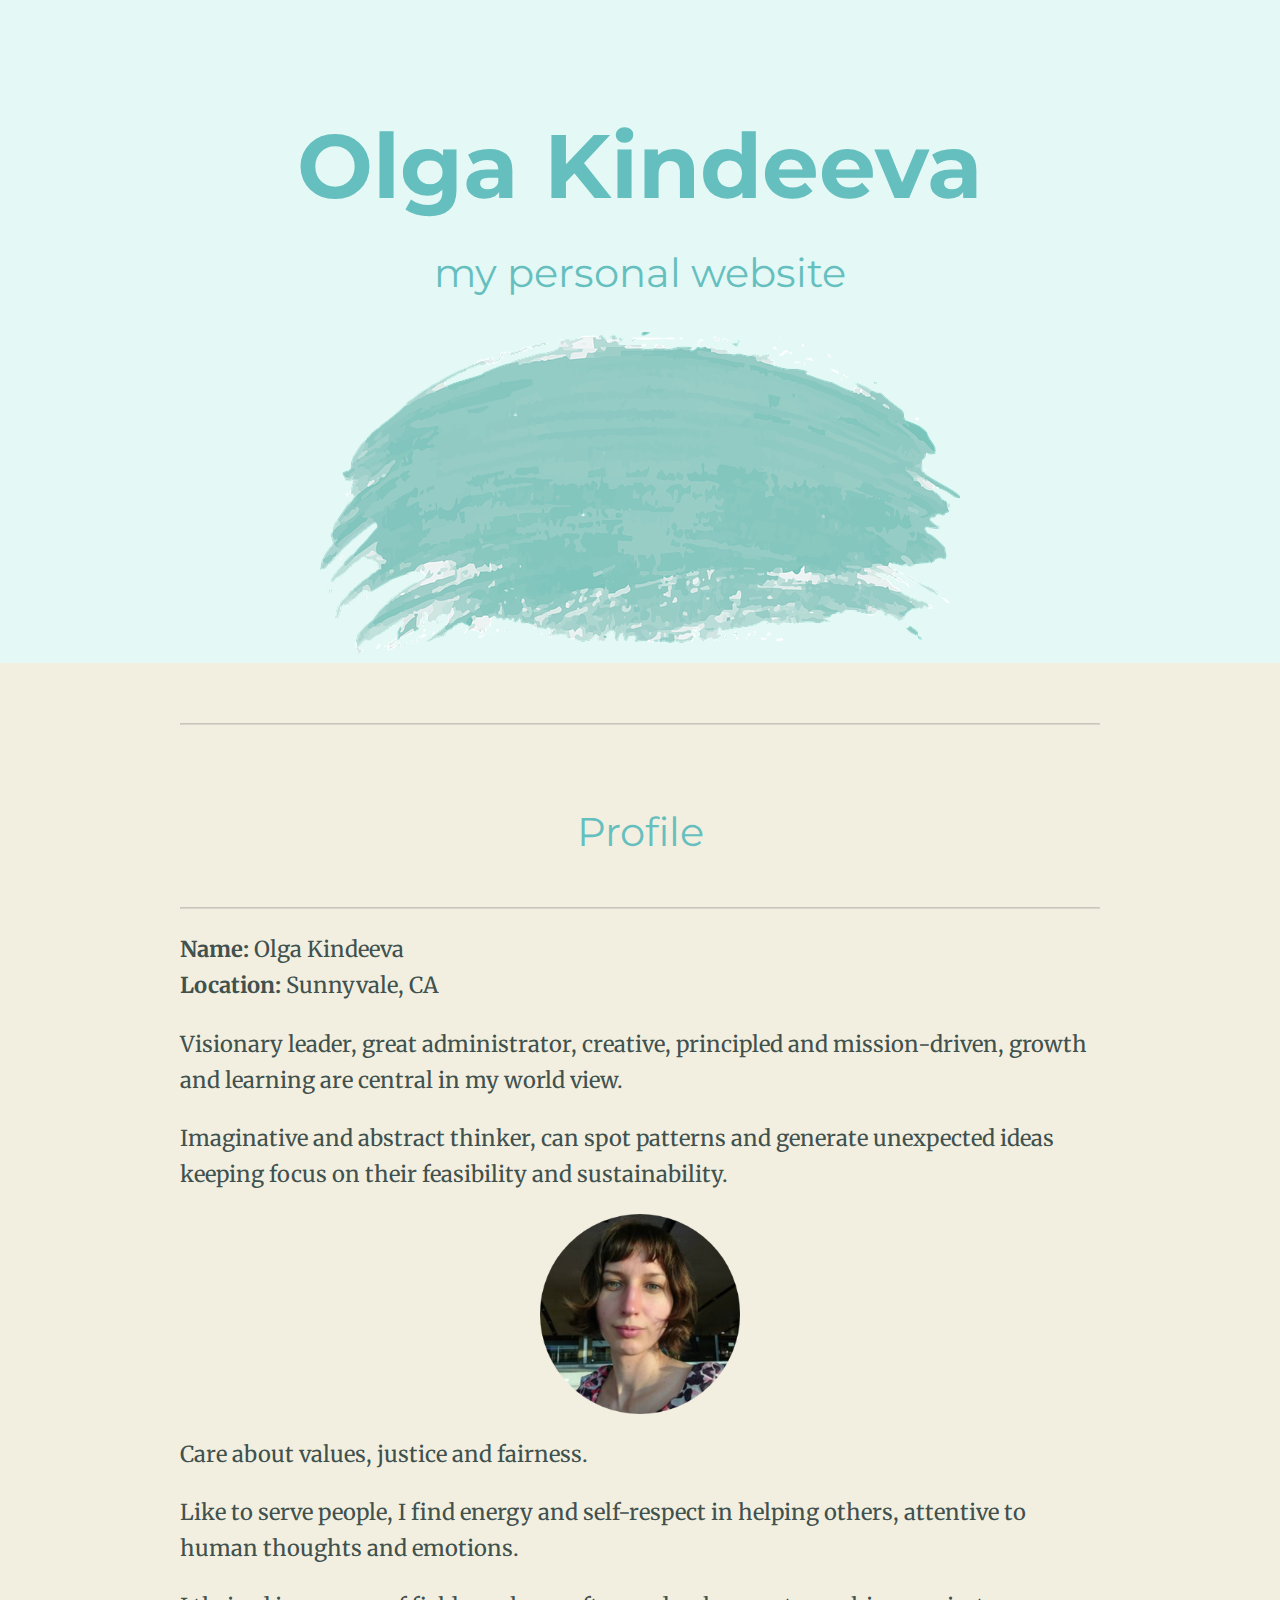
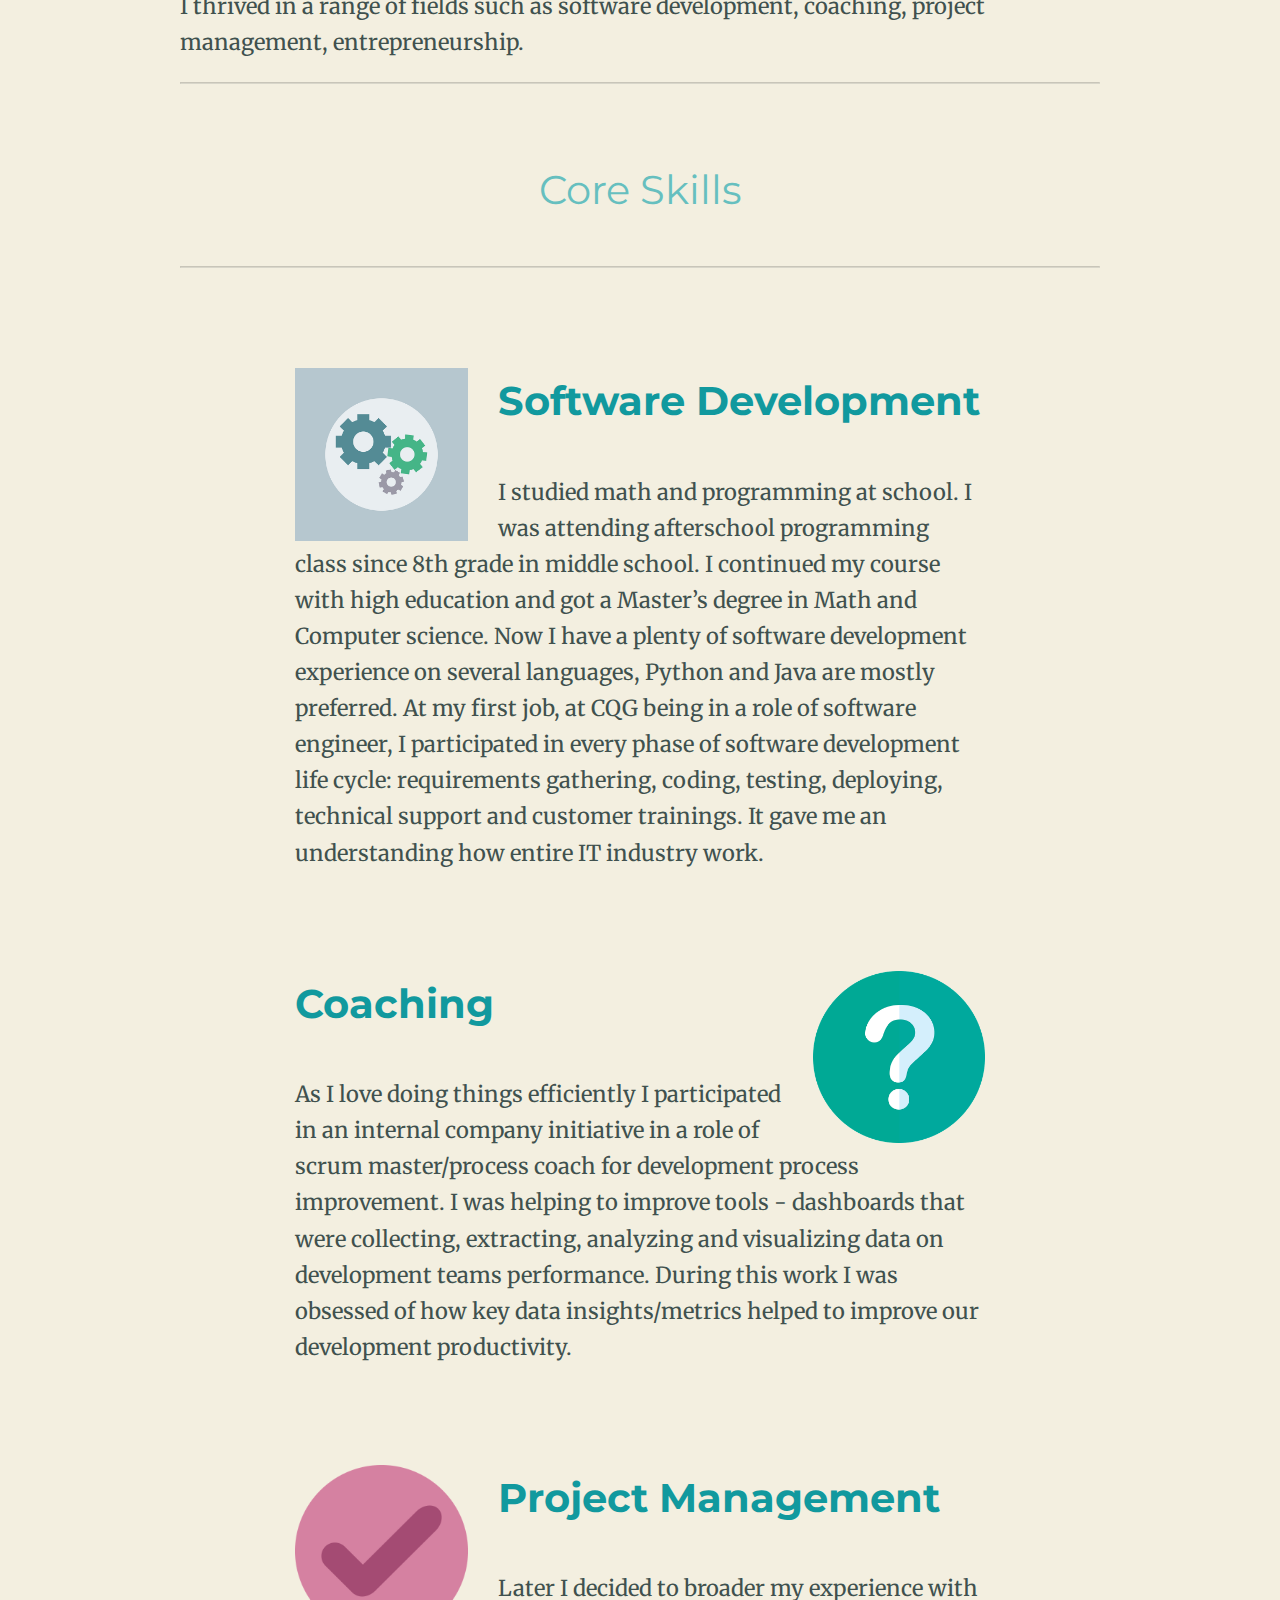
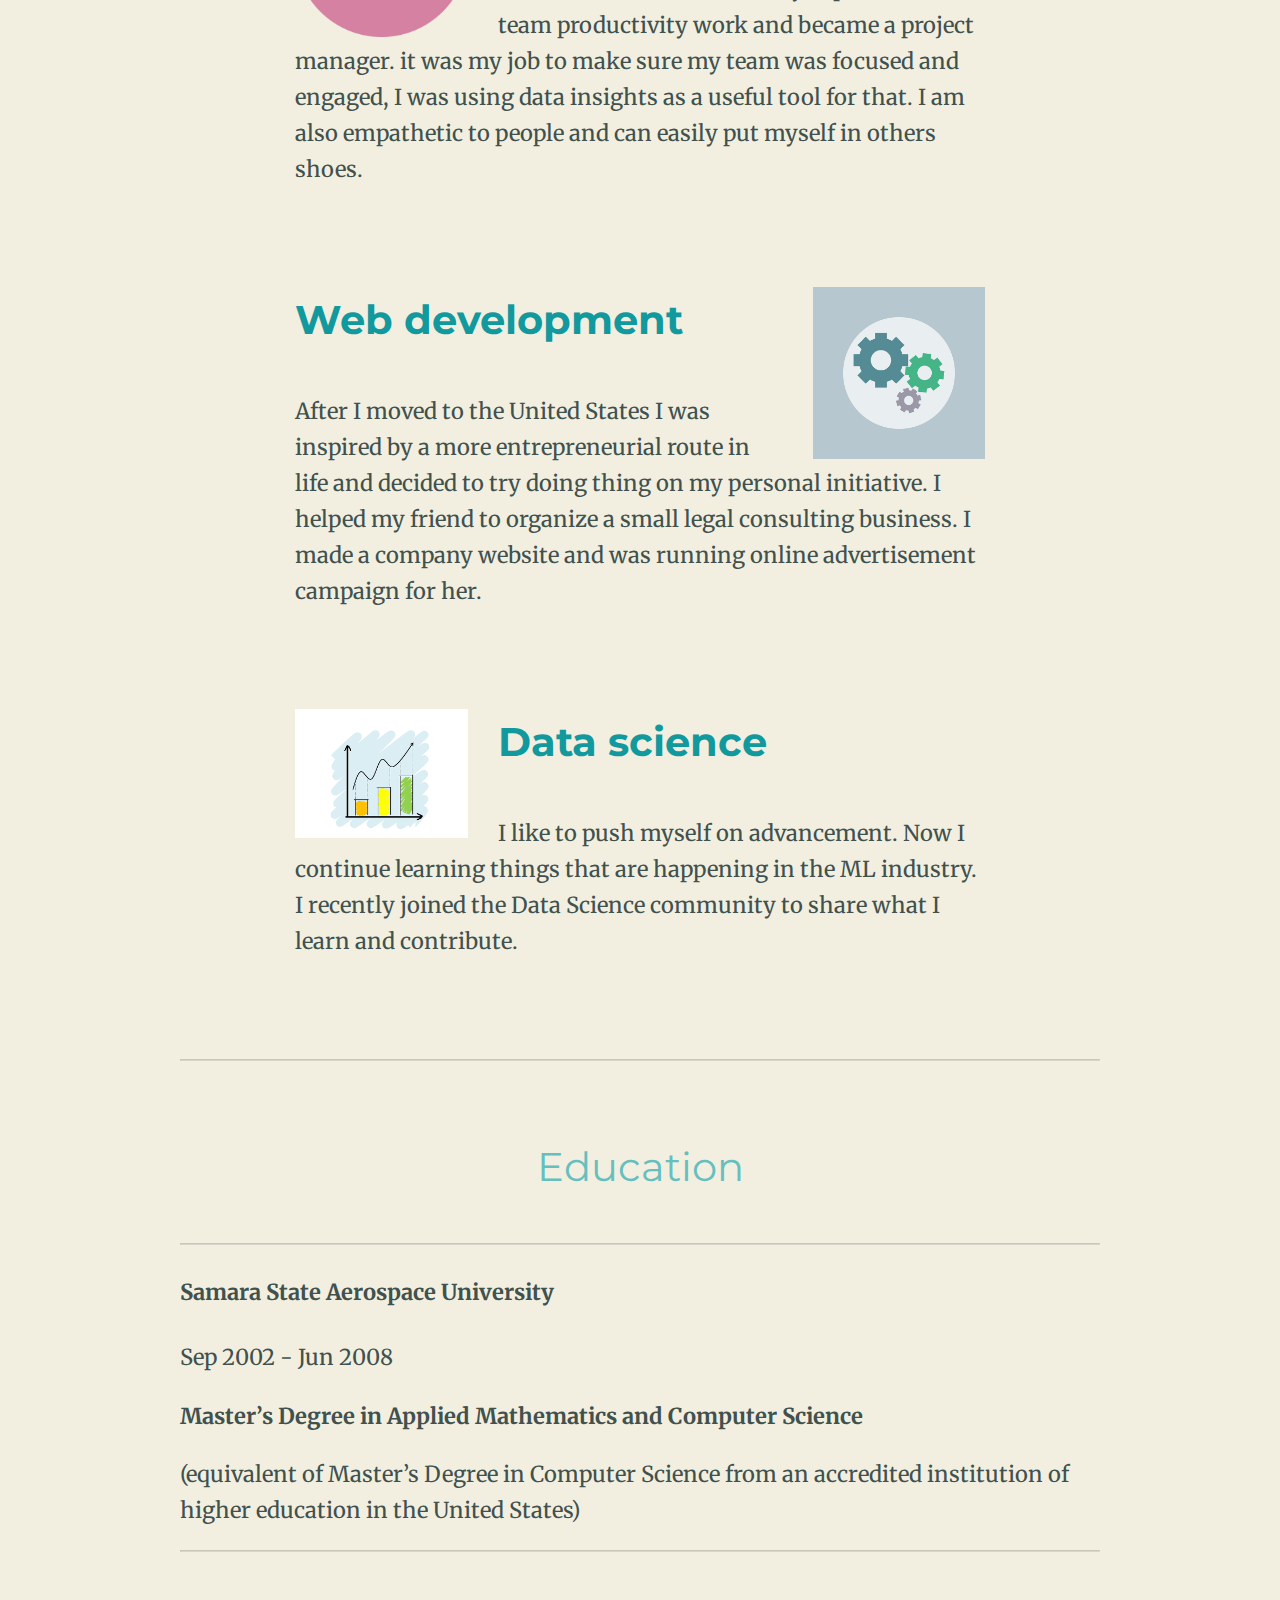
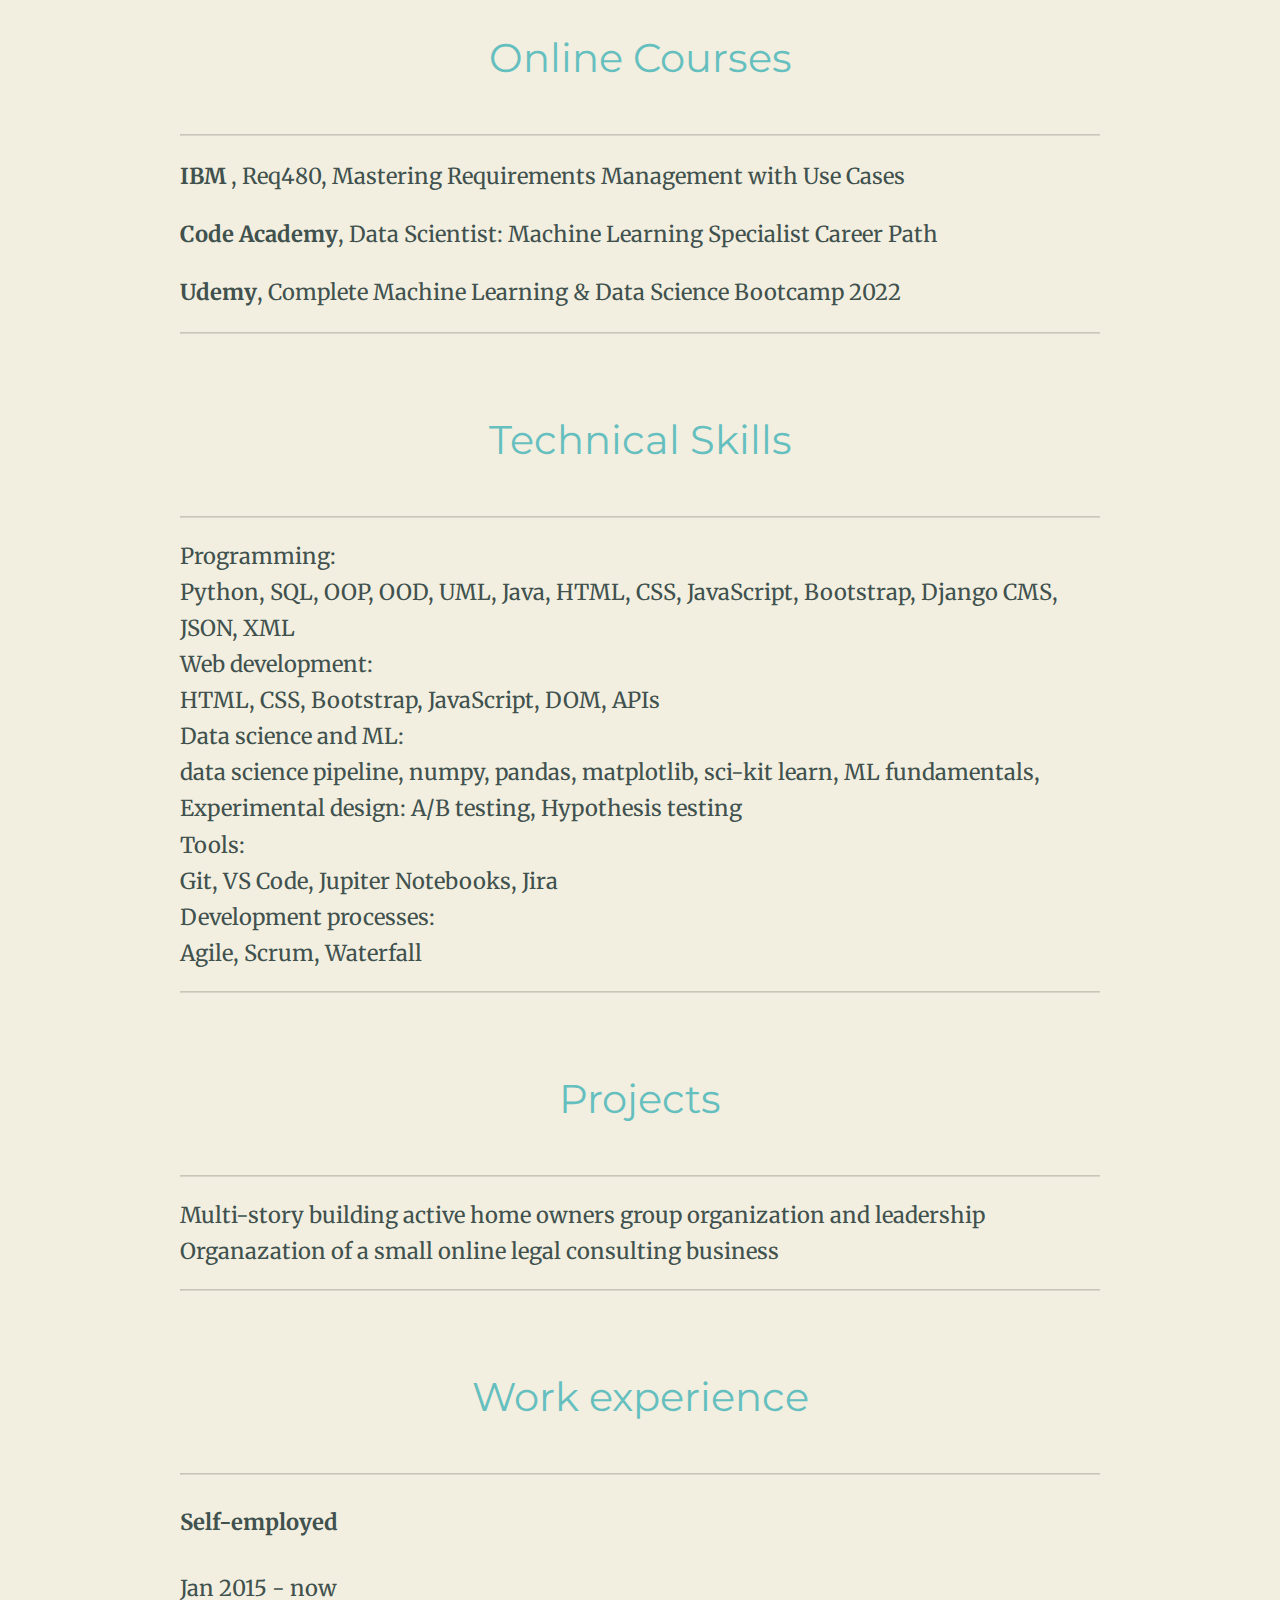
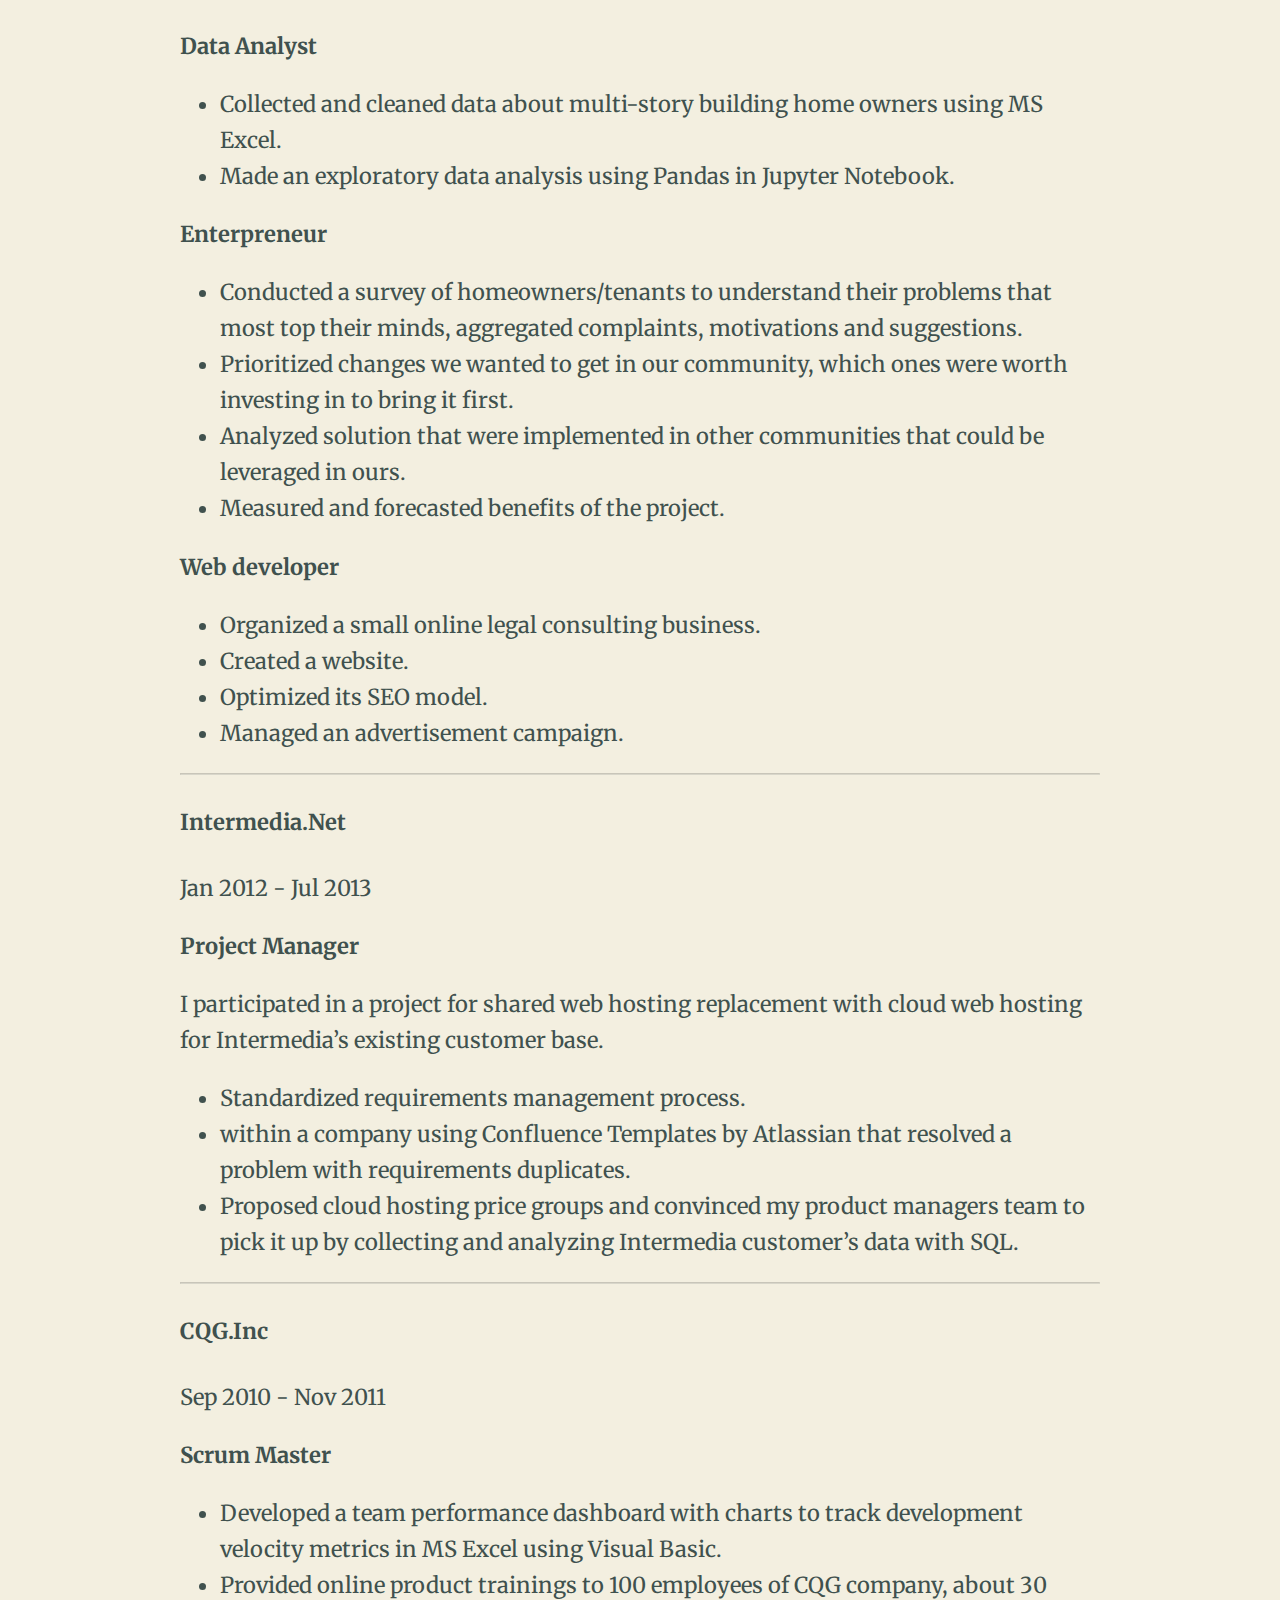
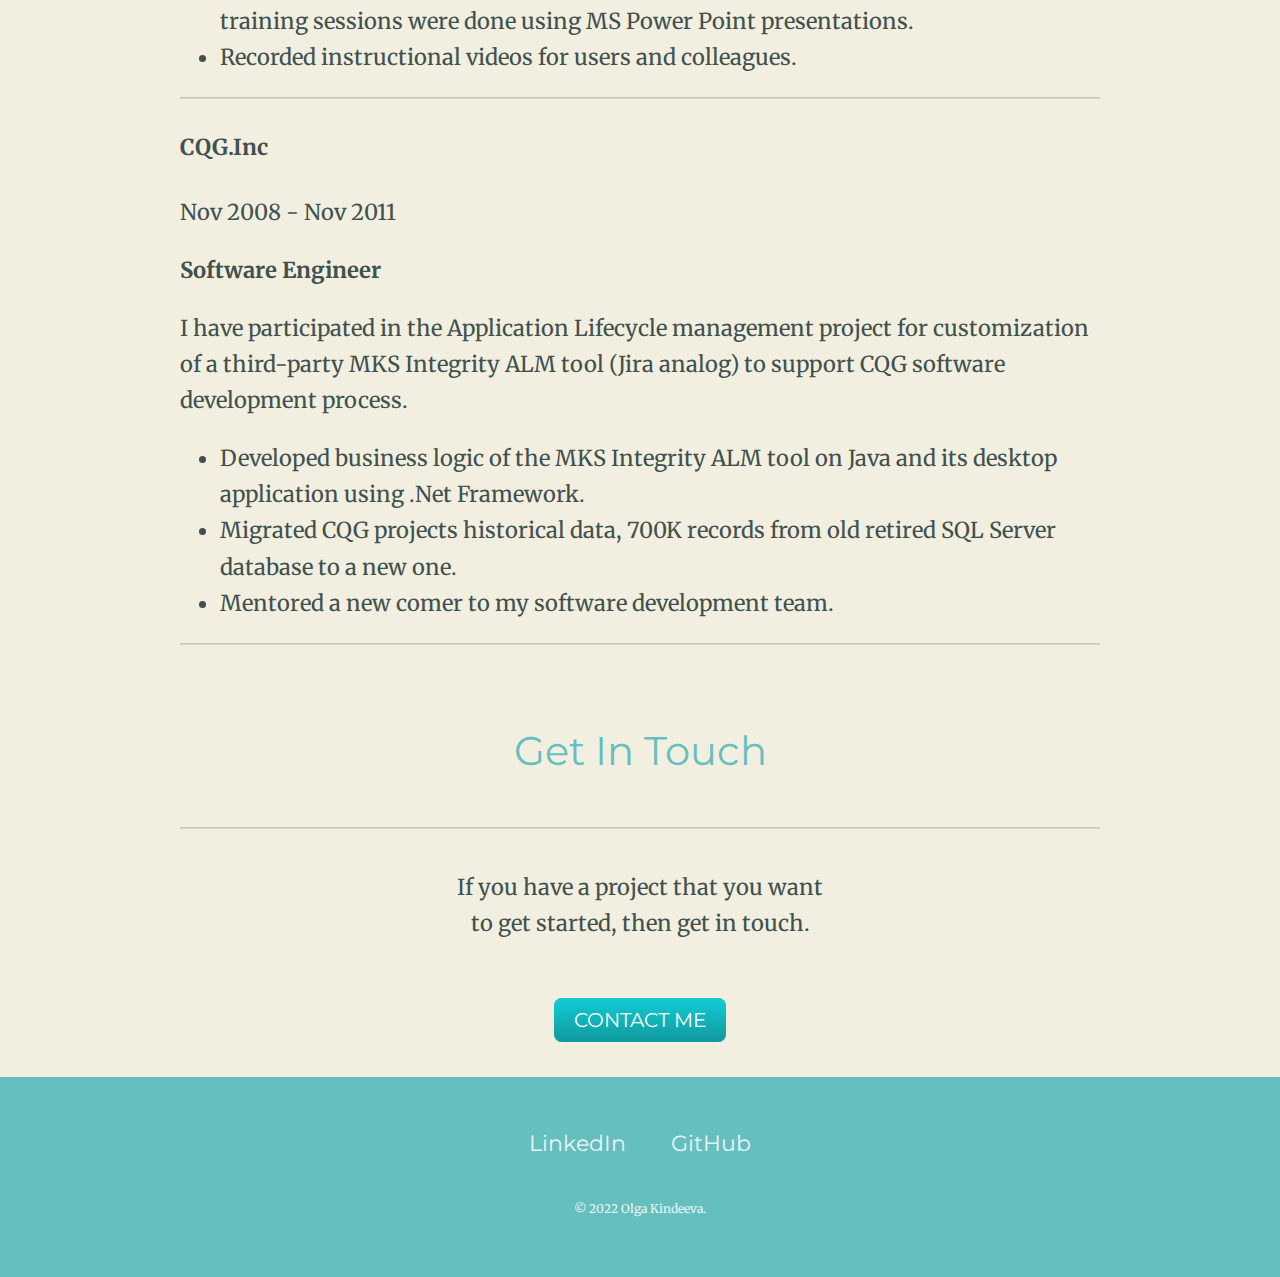
<file: index.html>
<!DOCTYPE html>
<html lang="en" dir="ltr">

  <head>
    <meta charset="utf-8">
    <title>Olga's Personal Site</title>
    <link href="https://fonts.googleapis.com/css?family=Merriweather|Montserrat|Sacramento" rel="stylesheet">
    <link rel="icon" href="images/favicon.ico">
    <link href="https://cdn.jsdelivr.net/npm/bootstrap@5.1.0/dist/css/bootstrap.min.css" rel="stylesheet" integrity="sha384-KyZXEAg3QhqLMpG8r+8fhAXLRk2vvoC2f3B09zVXn8CA5QIVfZOJ3BCsw2P0p/We" crossorigin="anonymous">
    <link rel="stylesheet" href="css/styles.css">
  </head>

  <body>

    <div class="top-container">
      
      <div class="row">
        <div class="col-lg-12">
          <div class="title-text">
            <h1 class="my-name">Olga Kindeeva</h1>
            <h2 class="my-description">my personal website</h3>
          </div>
        </div>
        
      </div>
      <div class="row">
        <div class="col-lg-12">
          <img class="mountain" src="images/watercolor.png" alt="watercolor-img">
        </div>
      </div>
    </div>  
    

    <div class="middle-container">

        <hr>
        <!--Profile-->
        <div class="profile">
          <h2>Profile</h2>
          <hr>
          <div class="row">
            <div class="col-lg-4">
              <p>
                <strong>Name:</strong>
                Olga Kindeeva<br />
                
                <strong>Location:</strong>
                Sunnyvale, CA
                <br />
              </p>
              <p>
                Visionary leader, great administrator, creative, principled and mission-driven, growth and learning are central in my world view.
                
                
              </p>
              <p>
                Imaginative and abstract thinker, can spot patterns and generate unexpected ideas keeping focus on their feasibility and sustainability.
              </p>
            </div>
            <div class="col-lg-4">
              <img id ="profile-img" src="images/circle Olga image.png" alt="Olga profile picture" width="200" height="200" />
            </div>
            <div class="col-lg-4">
              <p>
                Care about values, justice and fairness.
                
                
                
              </p>
              <p>
                Like to serve people, I find energy and self-respect in helping others, attentive to human thoughts and emotions.
              </p>
              <p>
                
                I thrived in a range of fields such as software development, coaching, project management, entrepreneurship.
              </p>

              
            </div>
        </div>
      </div>
      
      <hr>
      <!--Skills-->
      <div class="skills">
        <h2>Core Skills</h2>
        <hr>
        <div class="skill-row">
          <img class="left-img" src="images/gear.png" alt="code-img">
          <h3>Software Development</h3>
          <p>I studied math and programming at school. I was attending afterschool programming class since 8th grade in middle school. 
            I continued my course with high education and got a Master’s degree in Math and Computer science.
             Now I have a plenty of software development experience on several languages, Python and Java are mostly preferred. At my first job, at CQG being in a role of software engineer, 
             I participated in every phase of software development life cycle: requirements gathering, coding, testing, deploying, technical support and customer trainings. 
             It gave me an understanding how entire IT industry work.
             </p>

        </div>
        <div class="skill-row">
          <img class="right-img" src="images/question.png" alt="coaching-img">
          <h3>Coaching</h3>
          <p>As I love doing things efficiently I participated in an internal company initiative in a role of scrum master/process coach for development process improvement. 
            I was helping to improve tools - dashboards that were collecting, extracting, analyzing and visualizing data on development teams performance. 
            During this work I was obsessed of how key data insights/metrics helped to improve our development productivity.</p>

        </div>
        <div class="skill-row">
          <img class="left-img" src="images/yes.png" alt="projectmanagement-img">
          <h3>Project Management</h3>
          <p>Later I decided to broader my experience with team productivity work and became a project manager. 
            it was my job to make sure my team was focused and engaged, I was using data insights as a useful tool for that. 
            I am also empathetic to people and can easily put myself in others shoes.</p>

        </div>
        <div class="skill-row">
          <img class="right-img" src="images/gear.png" alt="code-img">
          <h3>Web development</h3>
          <p>After I moved to the United States I was inspired by a more entrepreneurial route in life and decided to try doing thing on my personal initiative.
            I helped my friend to organize a small legal consulting business. I made a company website and was running online advertisement campaign for her.
          </p>
        </div>
        <div class="skill-row">
          <img class="left-img" src="images/chart.png" alt="datascience-img">
          <h3>Data science</h3>
          <p>
            I like to push myself on advancement. Now I continue learning things that are happening in the ML industry. 
            I recently joined the Data Science community to share what I learn and contribute. 
          </p>
        </div>
      </div>
      <hr>
      <!--Education-->
      <div class="education">
        <h2>Education</h2>
      </div>
      <hr>
      <div class="experience row">
        <div class="col-md-4">
          <h4>Samara State Aerospace University</h4>
          <p class="experience-period">
            Sep 2002				- 
            Jun 2008			</p>
        </div>
        <div class="col-md-8">
          <p>
            <strong>Master’s Degree in Applied Mathematics and Computer Science</strong>
            <p class="experience-description">
              (equivalent of Master’s Degree in Computer Science from an accredited institution of higher education in the United States)
            </p>
          </p>
        </div>
      </div>
      <hr>

      <!--Certifications-->
      <div class="courses">
        <h2>Online Courses</h2>
        <hr>  
        <p><strong>IBM </strong>, Req480,  Mastering Requirements Management with Use Cases</p>
        <p><strong>Code Academy</strong>, Data Scientist: Machine Learning Specialist Career Path</p>
        <p><strong>Udemy</strong>, Complete Machine Learning & Data Science Bootcamp 2022</p>	
      </div>
      <hr>
      <div class="technologies">
        <h2>Technical Skills</h2>
        <hr>
        <div class="row">
          <div class="col-lg-4">
            Programming:
          </div>
          <div class="col-lg-8">
            Python, SQL, OOP, OOD, UML, Java, HTML, CSS, JavaScript, Bootstrap, Django CMS, JSON, XML
          </div>
        </div>     
      
        <div class="row">
          <div class="col-lg-4">
            Web development:
          </div>
          <div class="col-lg-8">
            HTML, CSS, Bootstrap, JavaScript, DOM, APIs
          </div>
        </div>  
      
        
        
        <div class="row">
          <div class="col-lg-4">
            Data science and ML:
          </div>
          <div class="col-lg-8">
            data science pipeline, numpy, pandas, matplotlib,  sci-kit learn, ML fundamentals, Experimental design: A/B testing, Hypothesis testing

          </div>
        </div>         
        
        <div class="row">
          <div class="col-lg-4">
            Tools:
          </div>
          <div class="col-lg-8">
            Git, VS Code, Jupiter Notebooks, Jira                                                          

          </div>
        </div> 

        <div class="row">
          <div class="col-lg-4">
            Development processes:
          </div>
          <div class="col-lg-8">
            Agile, Scrum, Waterfall
          </div>
        </div>    

      </div>  
      <hr>

      <!--Projects-->
      <div class="projects">
        <h2>Projects</h2>
        <hr>
        <div class="row">
          <div class="col-lg-12">
            Multi-story building active home owners group organization and leadership
          </div>
          <div class="col-lg-12">
            Organazation of a small online legal consulting business
          </div>
        </div>     
      </div>
      <hr>

      <!--Work Experience-->
      <div class="work-experience">
        <h2>Work experience</h2>
        <hr>
        <div class="experience row">
          <div class="col-lg-4">
            <h4>Self-employed</h4>
            <p class="experience-period">
              Jan 2015				- 
              now		
            </p>
          </div>
          <div class="col-lg-8">
            <p>
              <strong>Data Analyst </strong>
              <p class="experience-details">
                <ul>
                  <li>Collected and cleaned data about multi-story building home owners using MS Excel.</li>
                  <li>Made an exploratory data analysis using Pandas in Jupyter Notebook.</li>
                </ul>
                
              </p>
            </p>
          </div>
        </div>

        <div class="experience row">
         
            <div class="col-lg-4">
              
              <p class="experience-period">
              </p>
            </div>
          <div class="col-lg-8">
            <strong>Enterpreneur </strong>
              <p class="experience-details">
                <ul>    
                <li>Conducted a survey of homeowners/tenants to understand their problems that most top their minds, aggregated complaints, motivations and suggestions. </li>
                <li>Prioritized changes we wanted to get in our community, which ones were worth investing in to bring it first.</li>
                <li>Analyzed solution that were implemented in other communities that could be leveraged in ours.</li>
                <li>Measured and forecasted benefits of the project.</li>
              </ul>
              </p>
          </div>
        </div>

        <div class="experience row">
          <div class="col-lg-4">
            
            <p class="experience-period">
            </p>
          </div>
          <div class="col-lg-8">
            <p>
              <strong>Web developer </strong>
              <p class="experience-details">
                <ul>
                  <li>Organized a small online legal consulting business.</li>
                  <li>Created a website.</li>
                  <li>Optimized its SEO model.</li>
                  <li>Managed an advertisement campaign.</li>
              </ul>
              </p>
            </p>
          </div>
        </div>
        <hr>

        <div class="experience row">
          <div class="col-lg-4">
            <h4>Intermedia.Net</h4>
            <p class="experience-period">
              Jan 2012				- 
              Jul 2013		
            </p>
          </div>
          <div class="col-lg-8">
            <p>
              <strong>Project Manager</strong>
              <p class="experience-details">
                I participated in  a project for shared web hosting replacement with cloud web hosting 
                for Intermedia’s existing customer base. 
                <ul>
                  <li>Standardized requirements management process.</li> 
                  <li>within a company using Confluence Templates by Atlassian that resolved a problem with requirements duplicates.</li>
                  <li>Proposed cloud hosting price groups and convinced my product managers team to pick it up by collecting and analyzing Intermedia customer’s data with SQL. </li>   
                 </ul>                                     
                  
              </p>
            </p>
          </div>
        </div>

        
        <hr>
        <div class="experience row">
          <div class="col-lg-4">
            <h4>CQG.Inc</h4>
            <p class="experience-period">
              Sep 2010				- 
              Nov 2011		
            </p>
          </div>
          <div class="col-lg-8">
            <p>
              <strong>Scrum Master</strong>
              <p class="experience-details">
                <ul>
                  <li>Developed a team performance dashboard with charts to track development velocity metrics in MS Excel using Visual Basic. </li>
                  <li>Provided online product trainings to 100 employees of CQG company, about 30 training sessions were done using MS Power Point presentations.</li>
                  <li>Recorded instructional videos for users and colleagues.</li> 
                </ul>
                
              </p>
            </p>
          </div>
        </div>
        <hr>
        <div class="experience row">
          <div class="col-lg-4">
            <h4>CQG.Inc</h4>
            <p class="experience-period">
              Nov 2008				- 
              Nov 2011		
            </p>
          </div>
          <div class="col-lg-8">
            <p>
              <strong>Software Engineer</strong>
              <p class="experience-details">
                I have participated in the Application Lifecycle management project for customization of a third-party MKS Integrity ALM tool (Jira analog) to support CQG software development process. 
                <ul>
                                                                                                                                                       
                  <li>Developed business logic of the MKS Integrity ALM tool on Java and its desktop application using .Net Framework. </li>                                                                                                                                        
                  <li>Migrated CQG projects historical data, 700K records from old retired SQL Server database to a new one.</li>                                                                                                                                                   
                  <li>Mentored a new comer to my software development team.</li>
                </ul>
                
              </p>
            </p>
          </div>
        </div>

      </div>
      <hr>

      <!--Contact me-->
      <div class="contact-me">
        <h2>Get In Touch</h2>
        <hr>
        <p class="contact-message">If you have a project that you want to get started, then get in touch.</p>
        <a class="btn" href="mailto:olga@olgakindeeva.com">CONTACT ME</a>
      </div>
  </div>
</div>  

  <div class="bottom-container">
    
    <a class="footer-link" href="https://www.linkedin.com/in/okindeeva">LinkedIn</a>
    <a class="footer-link" href="https://github.com/okind">GitHub</a>
    
    
    <p class="copyright">© 2022 Olga Kindeeva.</p>
  </div>


    <script src="https://cdn.jsdelivr.net/npm/@popperjs/core@2.9.3/dist/umd/popper.min.js" integrity="sha384-eMNCOe7tC1doHpGoWe/6oMVemdAVTMs2xqW4mwXrXsW0L84Iytr2wi5v2QjrP/xp" crossorigin="anonymous"></script>
    <script src="https://cdn.jsdelivr.net/npm/bootstrap@5.1.0/dist/js/bootstrap.min.js" integrity="sha384-cn7l7gDp0eyniUwwAZgrzD06kc/tftFf19TOAs2zVinnD/C7E91j9yyk5//jjpt/" crossorigin="anonymous"></script>
  </body>

</html>
</file>
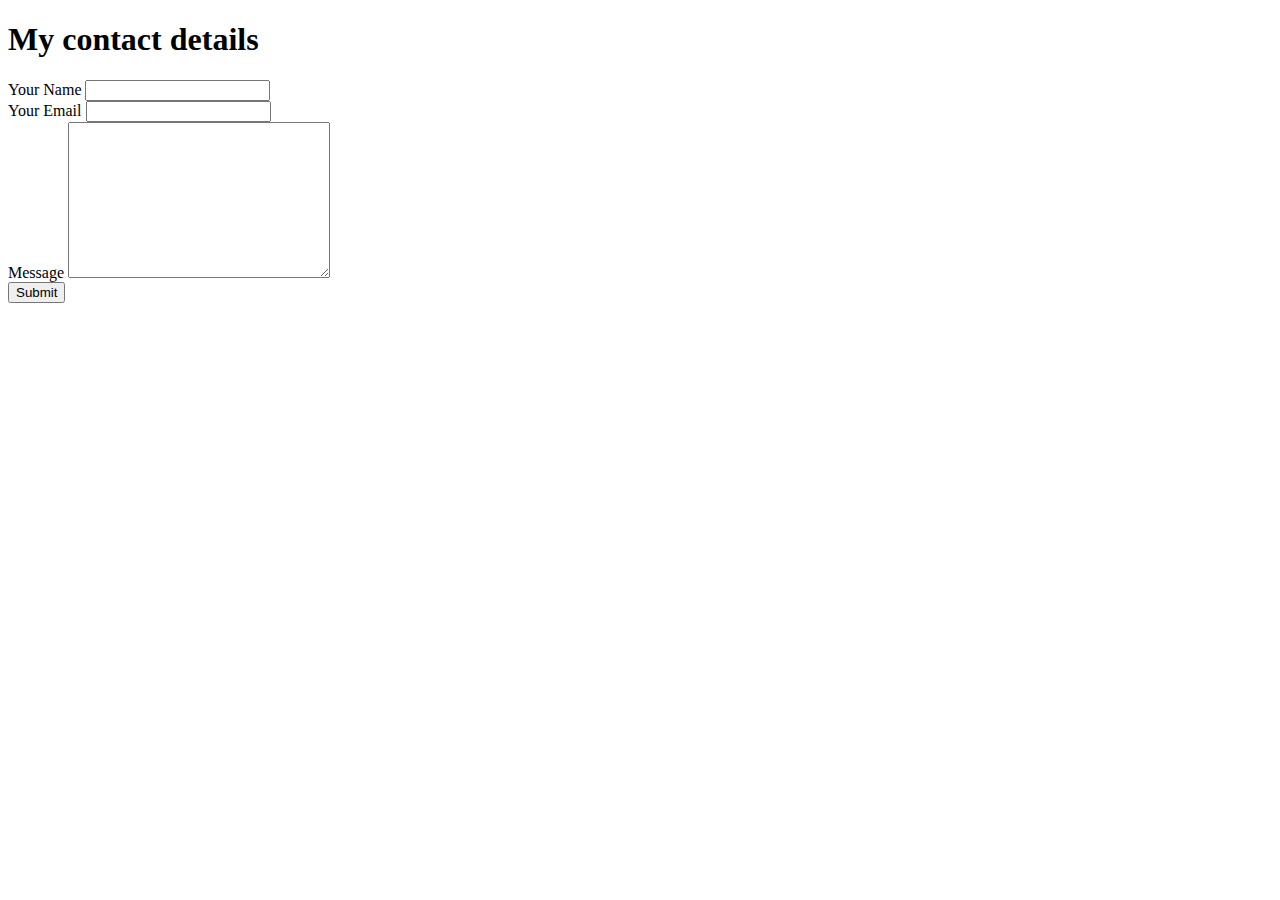
<file: contact-me.html>
<!DOCTYPE html>
<html lang="en" dir="ltr">
  <head>
    <meta charset="utf-8">
    <title></title>
  </head>
  <body>
    <h1>My contact details</h1>
    <form action="http://mail.google.com" method="post" enctype="text/plain">
      <label>Your Name</label>
      <input type="text" name="" value=""><br>
      <label>Your Email</label>
      <input type="email" name="" value=""><br>
      <label>Message</label>
      <textarea name="name" rows="10" cols="30"></textarea><br>
      <input type="submit" name="">
    </form>
  </body>
</html>
</file>
<file: css/styles.css>
body{
  
  box-sizing: border-box;
  margin: 0;
  color: #40514E;
  font-family: 'Merriweather', serif;
  height: 100%;
  background: #F3EFE0;
  font-size: 22px;
  line-height: 150%;
}
h1 {
  color: #66BFBF;
  font-size: 5.625rem;
  margin: 50px auto 0 auto;
  font-family: 'Montserrat', sans-serif;
}

h2 {
  color: #66BFBF;
  font-family: 'Montserrat', sans-serif;
  font-size: 2.5rem;
  font-weight: normal;
  padding-top: 40px;
  padding-bottom: 10px;
  text-align: center;
}

h3 {
  color: #11999E;
  font-family: 'Montserrat', sans-serif;
  font-size: 2.5rem;
}



hr {
   margin: 20px 0px; 
   border-color: #727878; 
   opacity: 0.2; 
   filter:alpha(opacity=20); 
  }

#profile-img {
  max-width: 100%;
  height: auto;
  display:block;
  margin-left: auto;
  margin-right: auto;

}

a{
  color: #EAF6F6;
  font-family: 'Montserrat', sans-serif;
  margin: 10px 20px;
  text-decoration: none;
}

a:hover {
  color: #EAF6F6;
}

#university-link{
  color:#66BFBF;
    font-family: 'Montserrat', sans-serif;
    margin: 1px 1px;
    text-decoration: none;
}
#university-link:hover{
  color: #EAF6F6;

}

.nav-item{
  color:black;
}
.top-container {
  background-color: #E4F9F5;
  position: relative;
  padding-top: 100px;
  text-align: center;
}
.middle-container{

  -webkit-text-size-adjust: 100%;
  -webkit-tap-highlight-color: rgba(0,0,0,0);
  font-size: 22px;
  line-height: 1.64;
  color: inherit;
  box-sizing: border-box;
  margin-right: auto;
  margin-left: auto;
  padding: 40px 180px;
  max-width: 100%;
  position: relative;
  top: 28%;
  z-index: 4;
  padding-top: 40px;
  max-width: 1280px;

}

.bottom-container {
 
  background-color: #66BFBF;
  padding: 50px 0 20px;
  text-align: center;
  
}


.background-white{ 
  background: #FFFFFF; 
}
.background-gray { 
  background: #434242; 
}

.skill-row {
  width: 75%;
  margin: 100px auto 100px auto;
  text-align: left;
}

.profile {
  width: 100%;
  

}


.contact-message {
  width: 40%;
  margin: 40px auto 60px;
}
.contact-me
{
  text-align: center;
}

.copyright {
  color: #EAF6F6;
  font-size: 0.75rem;
  padding: 20px 0;
}


.copyright {
  color: #EAF6F6;
  font-size: 0.75rem;
  padding: 20px 0;
}

.left-img {
  width: 25%;
  float: left;
  margin-right: 30px;
}

.right-img {
  width: 25%;
  float: right;
  margin-left: 30px;
}

.btn {
  background: #11cdd4;
  background-image: -webkit-linear-gradient(top, #11cdd4, #11999e);
  background-image: -moz-linear-gradient(top, #11cdd4, #11999e);
  background-image: -ms-linear-gradient(top, #11cdd4, #11999e);
  background-image: -o-linear-gradient(top, #11cdd4, #11999e);
  background-image: linear-gradient(to bottom, #11cdd4, #11999e);
  -webkit-border-radius: 8;
  -moz-border-radius: 8;
  border-radius: 8px;
  font-family: 'Montserrat', sans-serif;
  color: #ffffff;
  font-size: 20px;
  padding: 10px 20px 10px 20px;
  text-decoration: none;
}

.btn:hover {
  background: #30e3cb;
  background-image: -webkit-linear-gradient(top, #30e3cb, #2bc4ad);
  background-image: -moz-linear-gradient(top, #30e3cb, #2bc4ad);
  background-image: -ms-linear-gradient(top, #30e3cb, #2bc4ad);
  background-image: -o-linear-gradient(top, #30e3cb, #2bc4ad);
  background-image: linear-gradient(to bottom, #30e3cb, #2bc4ad);
  text-decoration: none;
}
</file>
